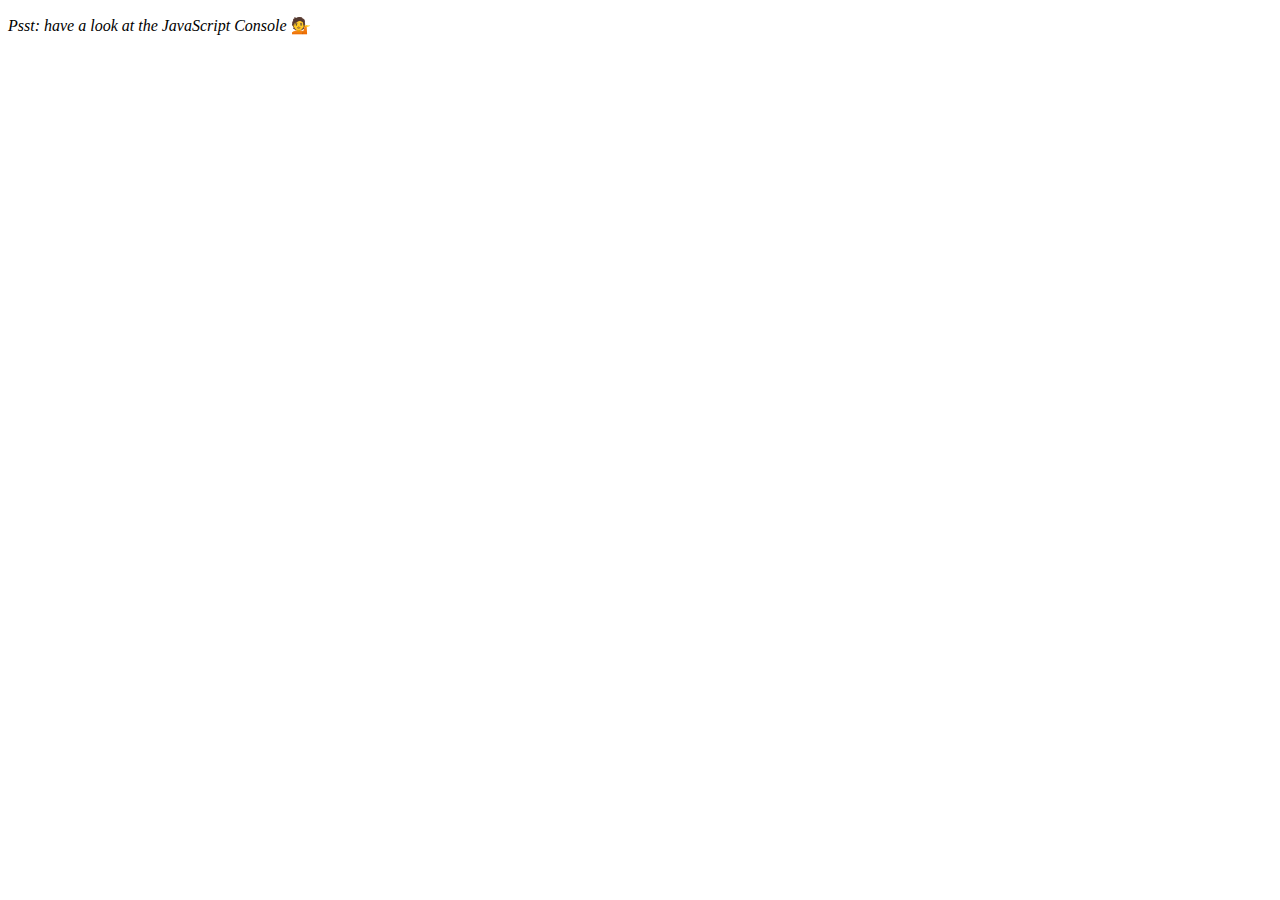
<file: ArrayMethods/index.html>
<!DOCTYPE html>
<html lang="en">
  <head>
    <meta charset="UTF-8" />
    <title>Array Cardio 💪</title>
  </head>
  <body>
    <p><em>Psst: have a look at the JavaScript Console</em> 💁</p>
    <script>
      // Get your shorts on - this is an array workout!
      // ## Array Cardio Day 1

      // Some data we can work with

      const inventors = [
        { first: "Albert", last: "Einstein", year: 1879, passed: 1955 },
        { first: "Isaac", last: "Newton", year: 1643, passed: 1727 },
        { first: "Galileo", last: "Galilei", year: 1564, passed: 1642 },
        { first: "Marie", last: "Curie", year: 1867, passed: 1934 },
        { first: "Johannes", last: "Kepler", year: 1571, passed: 1630 },
        { first: "Nicolaus", last: "Copernicus", year: 1473, passed: 1543 },
        { first: "Max", last: "Planck", year: 1858, passed: 1947 },
        { first: "Katherine", last: "Blodgett", year: 1898, passed: 1979 },
        { first: "Ada", last: "Lovelace", year: 1815, passed: 1852 },
        { first: "Sarah E.", last: "Goode", year: 1855, passed: 1905 },
        { first: "Lise", last: "Meitner", year: 1878, passed: 1968 },
        { first: "Hanna", last: "Hammarström", year: 1829, passed: 1909 },
      ];

      const people = [
        "Bernhard, Sandra",
        "Bethea, Erin",
        "Becker, Carl",
        "Bentsen, Lloyd",
        "Beckett, Samuel",
        "Blake, William",
        "Berger, Ric",
        "Beddoes, Mick",
        "Beethoven, Ludwig",
        "Belloc, Hilaire",
        "Begin, Menachem",
        "Bellow, Saul",
        "Benchley, Robert",
        "Blair, Robert",
        "Benenson, Peter",
        "Benjamin, Walter",
        "Berlin, Irving",
        "Benn, Tony",
        "Benson, Leana",
        "Bent, Silas",
        "Berle, Milton",
        "Berry, Halle",
        "Biko, Steve",
        "Beck, Glenn",
        "Bergman, Ingmar",
        "Black, Elk",
        "Berio, Luciano",
        "Berne, Eric",
        "Berra, Yogi",
        "Berry, Wendell",
        "Bevan, Aneurin",
        "Ben-Gurion, David",
        "Bevel, Ken",
        "Biden, Joseph",
        "Bennington, Chester",
        "Bierce, Ambrose",
        "Billings, Josh",
        "Birrell, Augustine",
        "Blair, Tony",
        "Beecher, Henry",
        "Biondo, Frank",
      ];

      // Array.prototype.filter()
      // 1. Filter the list of inventors for those who were born in the 1500's

      const born = inventors.filter((el) => {
        return el.year >= 1500 && el.year < 1600;
      });

      console.log(born);
      console.table(born);

      // Array.prototype.map()
      // 2. Give us an array of the inventors first and last names

      const firstLast = inventors.map((inventor) => {
        return `${inventor.first} ${inventor.last}`;
      });

      console.log(firstLast);
      console.table(firstLast);

      const firstLastTwo = inventors.map(
        (inventor) => `${inventor.first} ${inventor.last}`
      );

      console.log(firstLastTwo);

      // Array.prototype.sort()
      // 3. Sort the inventors by birthdate, oldest to youngest

      const birthDate = inventors.sort(function (a, b) {
        return a.year - b.year;
      });

      console.log(birthDate);
      console.table(birthDate);

      const birthDate2 = inventors.sort((a, b) => (a.year > b.year ? 1 : -1));

      console.table(birthDate2);

      // Array.prototype.reduce()
      // 4. How many years did all the inventors live all together?

      const yearsLived = inventors.reduce((total, inventor) => {
        return total + inventor.passed - inventor.year;
      }, 0);

      console.log(yearsLived);

      // 5. Sort the inventors by years lived

      const sortYearsLived = inventors.sort((a, b) => {
        const lastGuy = a.passed - a.year;
        const nextGuy = b.passed - b.year;

        return lastGuy > nextGuy ? -1 : 1;
      });

      console.table(sortYearsLived);

      // 6. create a list of Boulevards in Paris that contain 'de' anywhere in the name
      // https://en.wikipedia.org/wiki/Category:Boulevards_in_Paris

      // Code below must be ran in console of the wikipedia page

      // const category = document.querySelector(".mw-category");
      // const links = Array.from(category.querySelectorAll("a"));
      // const de = links
      //   .map((link) => link.textContent)
      //   .filter((streeName) => streeName.includes("de"));

      // 7. sort Exercise
      // Sort the people alphabetically by last name

      const alpha = people.sort((lastOne, nextOne) => {
        const [aLast, aFirst] = lastOne.split(", ");
        const [bLast, bFirst] = nextOne.split(", ");
        return aLast > bLast ? 1 : -1;
      });
      console.log(alpha);

      // 8. Reduce Exercise
      // Sum up the instances of each of these
      const data = [
        "car",
        "car",
        "truck",
        "truck",
        "bike",
        "walk",
        "car",
        "van",
        "bike",
        "walk",
        "car",
        "van",
        "car",
        "truck",
      ];

      const transportation = data.reduce((obj, item) => {
        if (!obj[item]) {
          obj[item] = 0;
        }
        obj[item]++;
        return obj;
      }, {});

      console.log(transportation);
    </script>
  </body>
</html>
</file>
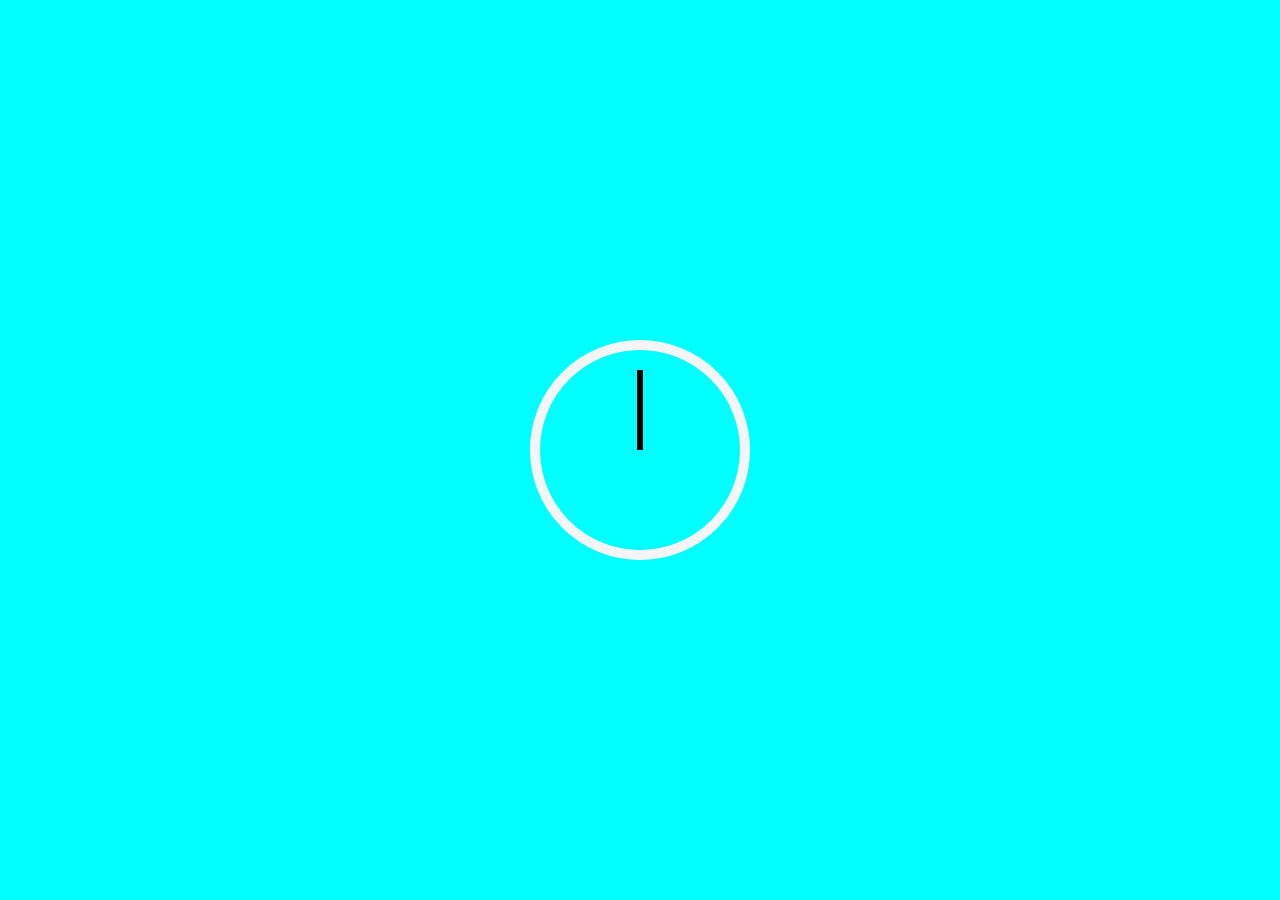
<file: ClockCSS/index.html>
<!DOCTYPE html>
<html lang="en">
  <head>
    <meta charset="UTF-8" />
    <meta name="viewport" content="width=device-width, initial-scale=1.0" />
    <meta http-equiv="X-UA-Compatible" content="ie=edge" />
    <title>Document</title>
    <link rel="stylesheet" href="./style.css" />
  </head>
  <body>
    <div class="clock">
      <div class="hours-container">
        <div class="hours"></div>
      </div>
      <div class="minutes-container">
        <div class="minutes"></div>
      </div>
      <div class="seconds-container">
        <div class="seconds"></div>
      </div>
    </div>
  </body>

  <script>
    function initLocalClocks() {
      // Get the local time using JS
      var date = new Date();
      var seconds = date.getSeconds();
      var minutes = date.getMinutes();
      var hours = date.getHours();

      // Create an object with each hand and it's angle in degrees
      var hands = [
        {
          hand: "hours",
          angle: hours * 30 + minutes / 2,
        },
        {
          hand: "minutes",
          angle: minutes * 6,
        },
        {
          hand: "seconds",
          angle: seconds * 6,
        },
      ];
      // Loop through each of these hands to set their angle
      for (var j = 0; j < hands.length; j++) {
        var elements = document.querySelectorAll("." + hands[j].hand);
        for (var k = 0; k < elements.length; k++) {
          elements[k].style.webkitTransform =
            "rotateZ(" + hands[j].angle + "deg)";
          elements[k].style.transform = "rotateZ(" + hands[j].angle + "deg)";
          // If this is a minute hand, note the seconds position (to calculate minute position later)
          if (hands[j].hand === "minutes") {
            elements[k].parentNode.setAttribute(
              "data-second-angle",
              hands[j + 1].angle
            );
          }
        }
      }
    }
  </script>
</html>
</file>
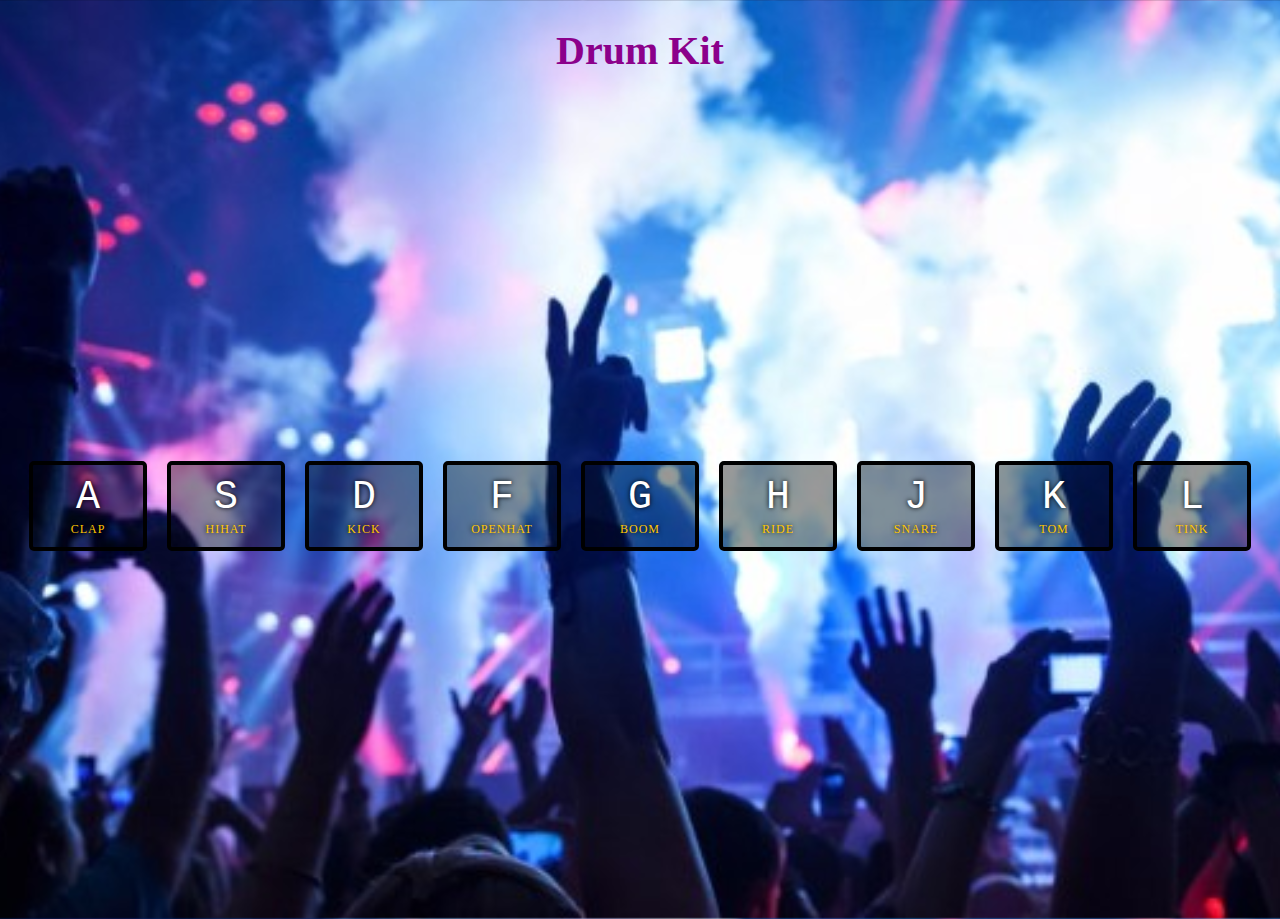
<file: DrumKit/index.html>
<!DOCTYPE html>
<html lang="en">
  <head>
    <meta charset="UTF-8" />
    <meta name="viewport" content="width=device-width, initial-scale=1.0" />
    <meta http-equiv="X-UA-Compatible" content="ie=edge" />
    <title>Drum Kit</title>
    <link rel="stylesheet" href="style.css" />
  </head>
  <body>
    <h1 class="header">Drum Kit</h1>
    <div class="keys">
      <div data-key="65" class="key">
        <kbd class="key-text">A</kbd>
        <span class="sound">clap</span>
      </div>
      <div data-key="83" class="key">
        <kbd class="key-text">S</kbd>
        <span class="sound">hihat</span>
      </div>
      <div data-key="68" class="key">
        <kbd class="key-text">D</kbd>
        <span class="sound">kick</span>
      </div>
      <div data-key="70" class="key">
        <kbd class="key-text">F</kbd>
        <span class="sound">openhat</span>
      </div>
      <div data-key="71" class="key">
        <kbd class="key-text">G</kbd>
        <span class="sound">boom</span>
      </div>
      <div data-key="72" class="key">
        <kbd class="key-text">H</kbd>
        <span class="sound">ride</span>
      </div>
      <div data-key="74" class="key">
        <kbd class="key-text">J</kbd>
        <span class="sound">snare</span>
      </div>
      <div data-key="75" class="key">
        <kbd class="key-text">K</kbd>
        <span class="sound">tom</span>
      </div>
      <div data-key="76" class="key">
        <kbd class="key-text">L</kbd>
        <span class="sound">tink</span>
      </div>
    </div>

    <audio data-key="65" src="sounds/clap.wav"></audio>
    <audio data-key="83" src="sounds/hihat.wav"></audio>
    <audio data-key="68" src="sounds/kick.wav"></audio>
    <audio data-key="70" src="sounds/openhat.wav"></audio>
    <audio data-key="71" src="sounds/boom.wav"></audio>
    <audio data-key="72" src="sounds/ride.wav"></audio>
    <audio data-key="74" src="sounds/snare.wav"></audio>
    <audio data-key="75" src="sounds/tom.wav"></audio>
    <audio data-key="76" src="sounds/tink.wav"></audio>
  </body>

  <script>
    function removeTransition(e) {
      if (e.propertyName !== "transform") return;
      e.target.classList.remove("playing");
    }

    function playSound(e) {
      const audio = document.querySelector(`audio[data-key="${e.keyCode}"]`);
      const key = document.querySelector(`div[data-key="${e.keyCode}"]`);
      if (!audio) return;

      key.classList.add("playing");
      audio.currentTime = 0;
      audio.play();
    }

    const keys = Array.from(document.querySelectorAll(".key"));
    keys.forEach((key) =>
      key.addEventListener("transitionend", removeTransition)
    );
    window.addEventListener("keydown", playSound);
  </script>
</html>
</file>
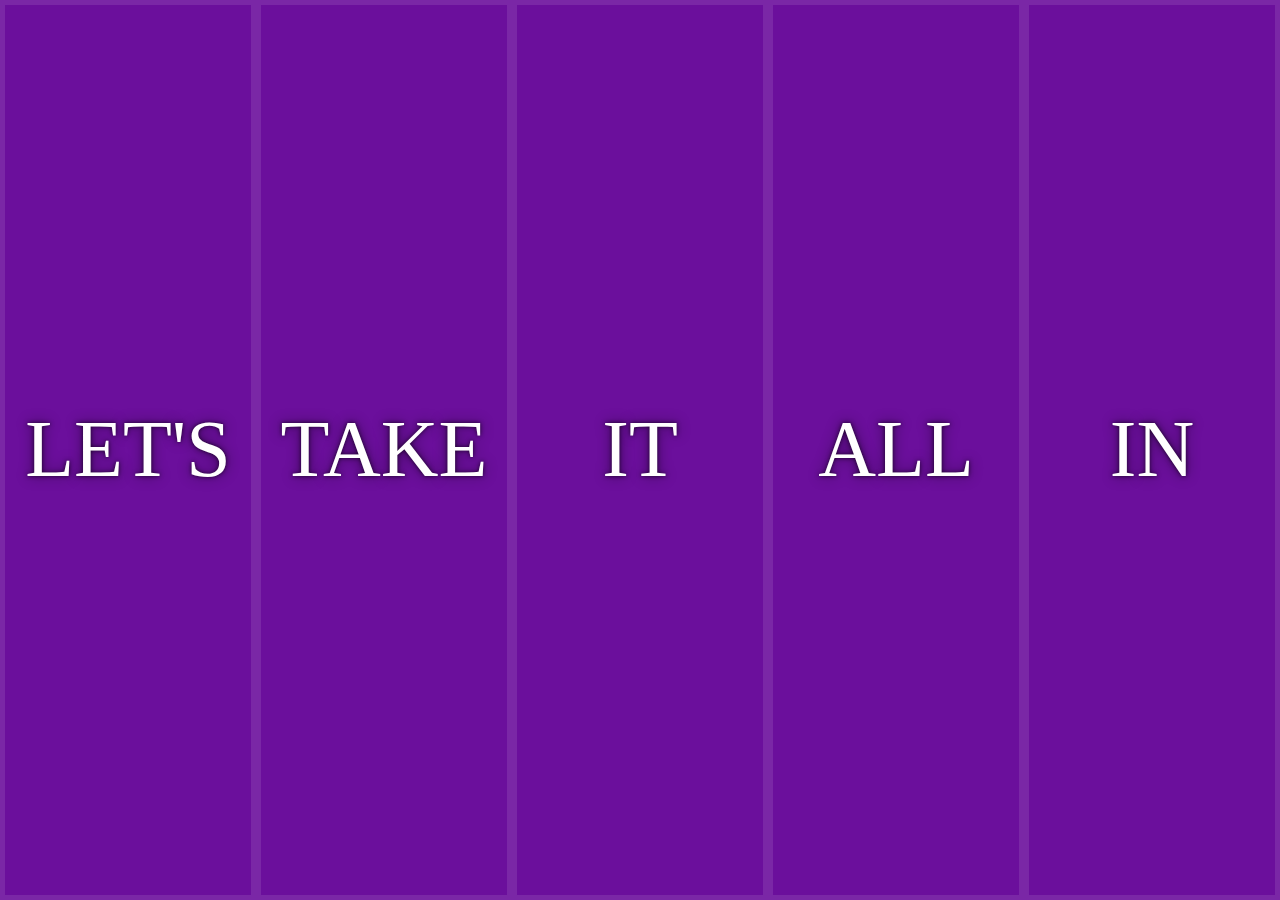
<file: ImageGallery/index.html>
<!DOCTYPE html>
<html lang="en">
  <head>
    <meta charset="UTF-8" />
    <meta name="viewport" content="width=device-width, initial-scale=1.0" />
    <meta http-equiv="X-UA-Compatible" content="ie=edge" />
    <title>Image Gallery</title>
    <link rel="stylesheet" href="style.css" />
  </head>
  <body>
    <div class="panels">
      <div class="panel panel1">
        <p>Hey</p>
        <p>Let's</p>
        <p>Dance</p>
      </div>
      <div class="panel panel2">
        <p>Give</p>
        <p>Take</p>
        <p>Receive</p>
      </div>
      <div class="panel panel3">
        <p>Experience</p>
        <p>It</p>
        <p>Today</p>
      </div>
      <div class="panel panel4">
        <p>Give</p>
        <p>All</p>
        <p>You Can</p>
      </div>
      <div class="panel panel5">
        <p>Life</p>
        <p>In</p>
        <p>Motion</p>
      </div>
    </div>

    <script>
      const panels = document.querySelectorAll(".panel");

      function toggleOpen() {
        console.log("Hello");
        this.classList.toggle("open");
      }

      function toggleActive(e) {
        console.log(e.propertyName);
        if (e.propertyName.includes("flex-grow")) {
          this.classList.toggle("open-active");
        }
      }

      panels.forEach((panel) => panel.addEventListener("click", toggleOpen));
      panels.forEach((panel) =>
        panel.addEventListener("transitionend", toggleActive)
      );
    </script>
  </body>
</html>
</file>
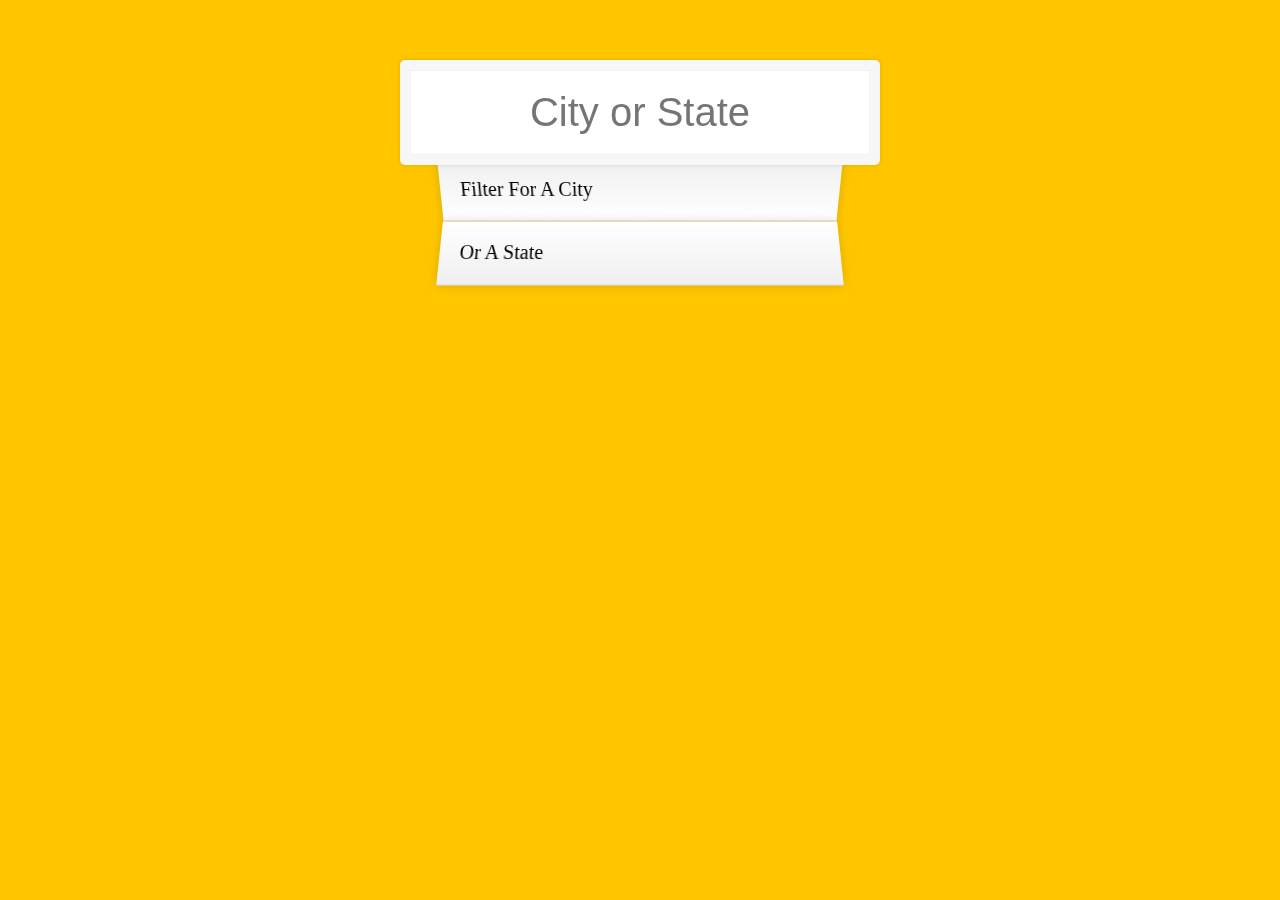
<file: TypeAhead/index.html>
<!DOCTYPE html>
<html lang="en">
  <head>
    <meta charset="UTF-8" />
    <title>Type Ahead 👀</title>
    <link rel="stylesheet" href="style.css" />
  </head>
  <body>
    <form class="search-form">
      <input type="text" class="search" id="test" placeholder="City or State" />
      <ul class="suggestions">
        <li>Filter for a city</li>
        <li>or a state</li>
      </ul>
    </form>
    <script>
      const endpoint =
        "https://gist.githubusercontent.com/Miserlou/c5cd8364bf9b2420bb29/raw/2bf258763cdddd704f8ffd3ea9a3e81d25e2c6f6/cities.json";

      const cities = [];

      fetch(endpoint)
        .then((response) => {
          // The API call was successful!
          if (response.ok) {
            return response.json();
          } else {
            return Promise.reject(response);
          }
        })
        .then((data) => {
          // This is the JSON from our response
          //   console.log(data);
          cities.push(...data);
          console.log(cities);
        })
        .catch((err) => {
          // There was an error
          console.warn("Something went wrong.", err);
        });

      function numberWithCommas(num) {
        return num.toString().replace(/\B(?=(\d{3})+(?!\d))/g, ",");
      }

      findMatches = (wordToMatch, cities) => {
        return cities.filter((place) => {
          const regex = new RegExp(wordToMatch, "gi");
          return place.city.match(regex) || place.state.match(regex);
        });
      };

      displayMatch = () => {
        let value = document.getElementById("test").value;
        console.log(value);
        const matchArray = findMatches(value, cities);
        const regex = new RegExp(value, "gi");
        const html = matchArray
          .map((place) => {
            return `
          <li>
            <span class="name">${place.city}, ${place.state}</span>
            <span class="population">${numberWithCommas(
              place.population
            )}</span>
          </li>`;
          })
          .join("");
        suggestions.innerHTML = html;
      };

      const searchInput = document.querySelector(".search");
      const suggestions = document.querySelector(".suggestions");

      searchInput.addEventListener("keyup", displayMatch);
    </script>
  </body>
</html>
</file>
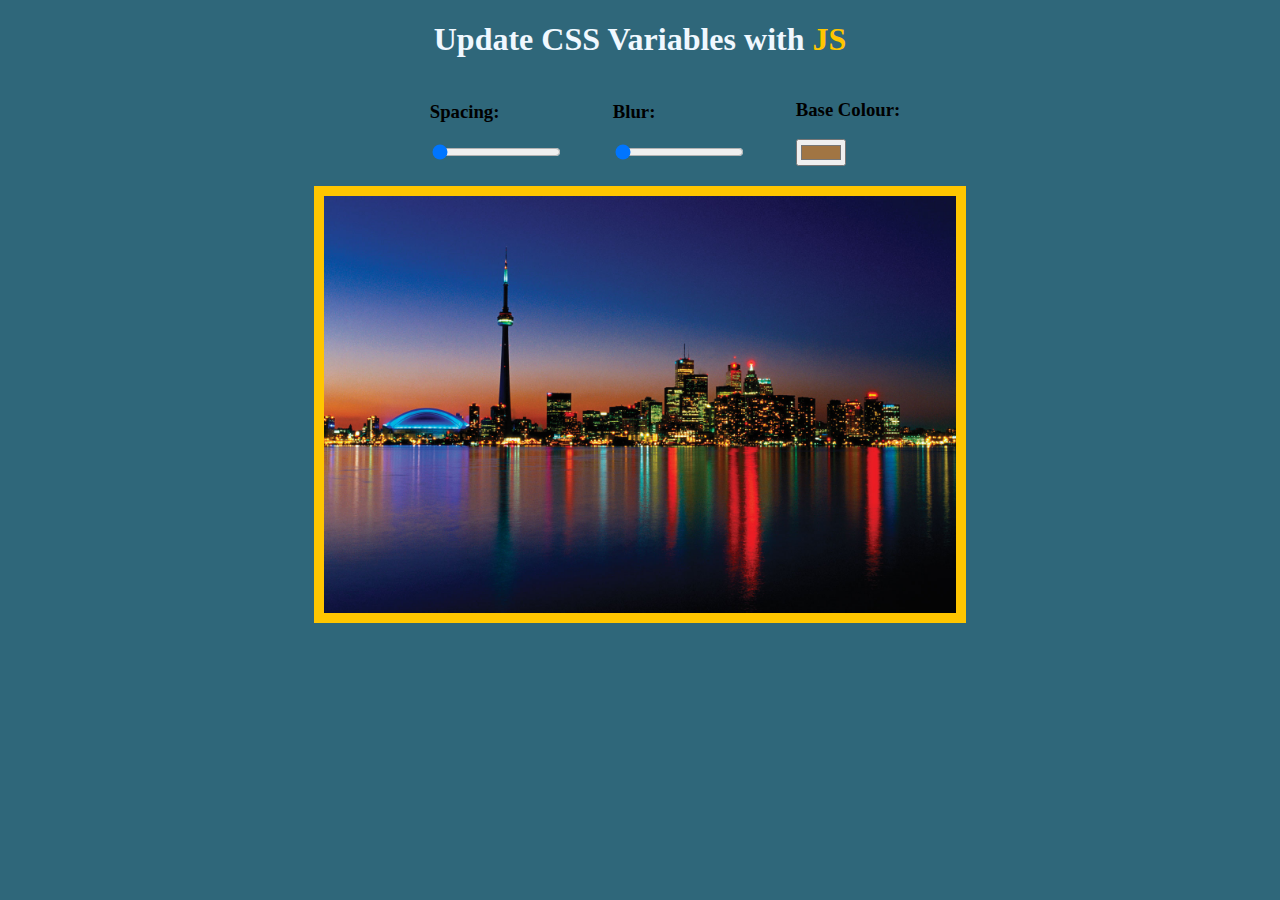
<file: VariablesCSSandJS/index.html>
<!DOCTYPE html>
<html lang="en">
  <head>
    <meta charset="UTF-8" />
    <meta name="viewport" content="width=device-width, initial-scale=1.0" />
    <meta http-equiv="X-UA-Compatible" content="ie=edge" />
    <title>Update CSS Variables with JS</title>
    <link rel="stylesheet" href="style.css" />
  </head>
  <body>
    <h1 class="header">
      Update CSS Variables with <span class="header-colour">JS</span>
    </h1>
    <div class="row">
      <div class="action">
        <h3>Spacing:</h3>
        <input
          type="range"
          name="spacing"
          min="10"
          max="200"
          value="10"
          data-sizing="px"
        />
      </div>

      <div class="action">
        <h3>Blur:</h3>
        <input
          type="range"
          name="blur"
          min="0"
          max="25"
          value="0"
          data-sizing="px"
        />
      </div>

      <div class="action">
        <h3>Base Colour:</h3>
        <input type="color" name="base" value="#a17543" />
      </div>
    </div>

    <div class="image-container">
      <img src="./images/toronto.jpeg" />
    </div>

    <script>
      const inputs = document.querySelectorAll(".action input");

      function handleUpdate() {
        const suffix = this.dataset.sizing || "";
        console.log(suffix);
        document.documentElement.style.setProperty(
          `--${this.name}`,
          this.value + suffix
        );
      }

      inputs.forEach((input) => input.addEventListener("change", handleUpdate));
    </script>
  </body>
</html>
</file>
<file: ClockCSS/style.css>
html {
  background-color: aqua;
}

.minutes-container,
.hours-container,
.seconds-container {
  position: absolute;
  top: 0;
  right: 0;
  bottom: 0;
  left: 0;
}

.clock {
  border: 10px solid whitesmoke;
  border-radius: 50%;
  width: 200px;
  height: 200px;
  margin: 0;
  position: absolute;
  top: 50%;
  left: 50%;
  transform: translate(-50%, -50%);
}

.hours {
  border-left: 6px solid black;
  height: 30%;
  position: absolute;
  left: 50%;
  margin-left: -3px;
  top: 20%;
}

.minutes {
  border-left: 6px solid black;
  height: 40%;
  position: absolute;
  left: 50%;
  margin-left: -3px;
  top: 10%;
}

.seconds {
  border-left: 6px solid black;
  height: 40%;
  position: absolute;
  left: 50%;
  margin-left: -3px;
  top: 10%;
  transform-origin: 100%;
}

@keyframes rotate {
  100% {
    transform: rotateZ(360deg);
  }
}

.hours-container {
  animation: rotate 43200s infinite linear;
}
.minutes-container {
  animation: rotate 3600s infinite steps(60);
}
.seconds-container {
  animation: rotate 60s infinite steps(60);
}
</file>
<file: DrumKit/style.css>
html {
  font-size: 10px;
  background: url("./images/background.jpeg") bottom center;
  background-size: cover;
}

.header {
  display: flex;
  align-items: center;
  justify-content: center;
  font-size: 4rem;
  color: darkmagenta;
}

.keys {
  display: flex;
  flex: 1;
  min-height: 90vh;
  align-items: center;
  justify-content: center;
}

.key {
  border: 0.4rem solid black;
  border-radius: 0.5rem;
  margin: 1rem;
  font-size: 1.5rem;
  padding: 1rem 0.5rem;
  transition: all 0.07s ease;
  width: 10rem;
  text-align: center;
  color: white;
  background: rgba(0, 0, 0, 0.4);
  text-shadow: 0 0 0.5rem black;
}

.playing {
  transform: scale(1.1);
  border-color: #ffc600;
  box-shadow: 0 0 1rem #ffc600;
}

kbd {
  display: block;
  font-size: 4rem;
}

.sound {
  font-size: 1.2rem;
  text-transform: uppercase;
  letter-spacing: 0.1rem;
  color: #ffc600;
}
</file>
<file: ImageGallery/style.css>
html {
  box-sizing: border-box;
  background: #ffc600;
  font-family: "helvetica neue";
  font-size: 20px;
  font-weight: 200;
  /* width: 100%; */
}

body {
  margin: 0;
}

*,
*:before,
*:after {
  box-sizing: inherit;
}

.panels {
  min-height: 100vh;
  overflow: hidden;
  display: flex;
}

.panel {
  background: #6b0f9c;
  box-shadow: inset 0 0 0 5px rgba(255, 255, 255, 0.1);
  color: white;
  text-align: center;
  justify-content: center;
  transition: font-size 0.7s cubic-bezier(0.61, -0.19, 0.7, -0.11),
    flex 0.7s cubic-bezier(0.61, -0.19, 0.7, -0.11), background 0.2s;
  font-size: 20px;
  background-size: cover;
  background-position: center;
  flex: 1;
  justify-content: center;
  display: flex;
  flex-direction: column;
}

.panel1 {
  background-image: url(https://source.unsplash.com/gYl-UtwNg_I/1500x1500);
}
.panel2 {
  background-image: url(https://source.unsplash.com/rFKUFzjPYiQ/1500x1500);
}
.panel3 {
  background-image: url(https://images.unsplash.com/photo-1465188162913-8fb5709d6d57?ixlib=rb-0.3.5&q=80&fm=jpg&crop=faces&cs=tinysrgb&w=1500&h=1500&fit=crop&s=967e8a713a4e395260793fc8c802901d);
}
.panel4 {
  background-image: url(https://source.unsplash.com/ITjiVXcwVng/1500x1500);
}
.panel5 {
  background-image: url(https://source.unsplash.com/3MNzGlQM7qs/1500x1500);
}

.panel > * {
  margin: 0;
  width: 100%;
  transition: transform 0.5s;
  flex: 1 0 auto;
  display: flex;
  justify-content: center;
  align-items: center;
}

.panel > *:first-child {
  transform: translateY(-100%);
}
.panel.open-active > *:first-child {
  transform: translateY(0);
}
.panel > *:last-child {
  transform: translateY(100%);
}
.panel.open-active > *:last-child {
  transform: translateY(0);
}

.panel p {
  text-transform: uppercase;
  font-family: "Amatic SC", cursive;
  text-shadow: 0 0 4px rgba(0, 0, 0, 0.72), 0 0 14px rgba(0, 0, 0, 0.45);
  font-size: 2em;
}

.panel p:nth-child(2) {
  font-size: 4em;
}

.panel.open {
  flex: 5;
  font-size: 40px;
}

@media only screen and (max-width: 600px) {
  .panel p {
    font-size: 1em;
  }
}
</file>
<file: TypeAhead/style.css>
html {
  box-sizing: border-box;
  background: #ffc600;
  font-family: "helvetica neue";
  font-size: 20px;
  font-weight: 200;
}

*,
*:before,
*:after {
  box-sizing: inherit;
}

input {
  width: 100%;
  padding: 20px;
}

.search-form {
  max-width: 400px;
  margin: 50px auto;
}

input.search {
  margin: 0;
  text-align: center;
  outline: 0;
  border: 10px solid #f7f7f7;
  width: 120%;
  left: -10%;
  position: relative;
  top: 10px;
  z-index: 2;
  border-radius: 5px;
  font-size: 40px;
  box-shadow: 0 0 5px rgba(0, 0, 0, 0.12), inset 0 0 2px rgba(0, 0, 0, 0.19);
}

.suggestions {
  margin: 0;
  padding: 0;
  position: relative;
  /*perspective: 20px;*/
}

.suggestions li {
  background: white;
  list-style: none;
  border-bottom: 1px solid #d8d8d8;
  box-shadow: 0 0 10px rgba(0, 0, 0, 0.14);
  margin: 0;
  padding: 20px;
  transition: background 0.2s;
  display: flex;
  justify-content: space-between;
  text-transform: capitalize;
}

.suggestions li:nth-child(even) {
  transform: perspective(100px) rotateX(3deg) translateY(2px) scale(1.001);
  background: linear-gradient(to bottom, #ffffff 0%, #efefef 100%);
}

.suggestions li:nth-child(odd) {
  transform: perspective(100px) rotateX(-3deg) translateY(3px);
  background: linear-gradient(to top, #ffffff 0%, #efefef 100%);
}

span.population {
  font-size: 15px;
}

.hl {
  background: #ffc600;
}
</file>
<file: VariablesCSSandJS/style.css>
html {
  background-color: #2f677a;
}

.header {
  text-align: center;
  color: aliceblue;
}

.row {
  display: flex;
  margin: auto;
  align-items: center;
  justify-content: center;
}

.action {
  margin-left: 50px;
}

:root {
  --base: #ffc600;
  --spacing: 10px;
  --blur: 0px;
}

img {
  height: 50%;
  width: 50%;
  display: block;
  margin-top: 20px;
  margin-left: auto;
  margin-right: auto;
  width: 50%;
  padding: var(--spacing);
  background: var(--base);
  filter: blur(var(--blur));
}

.header-colour {
  color: var(--base);
}
</file>
